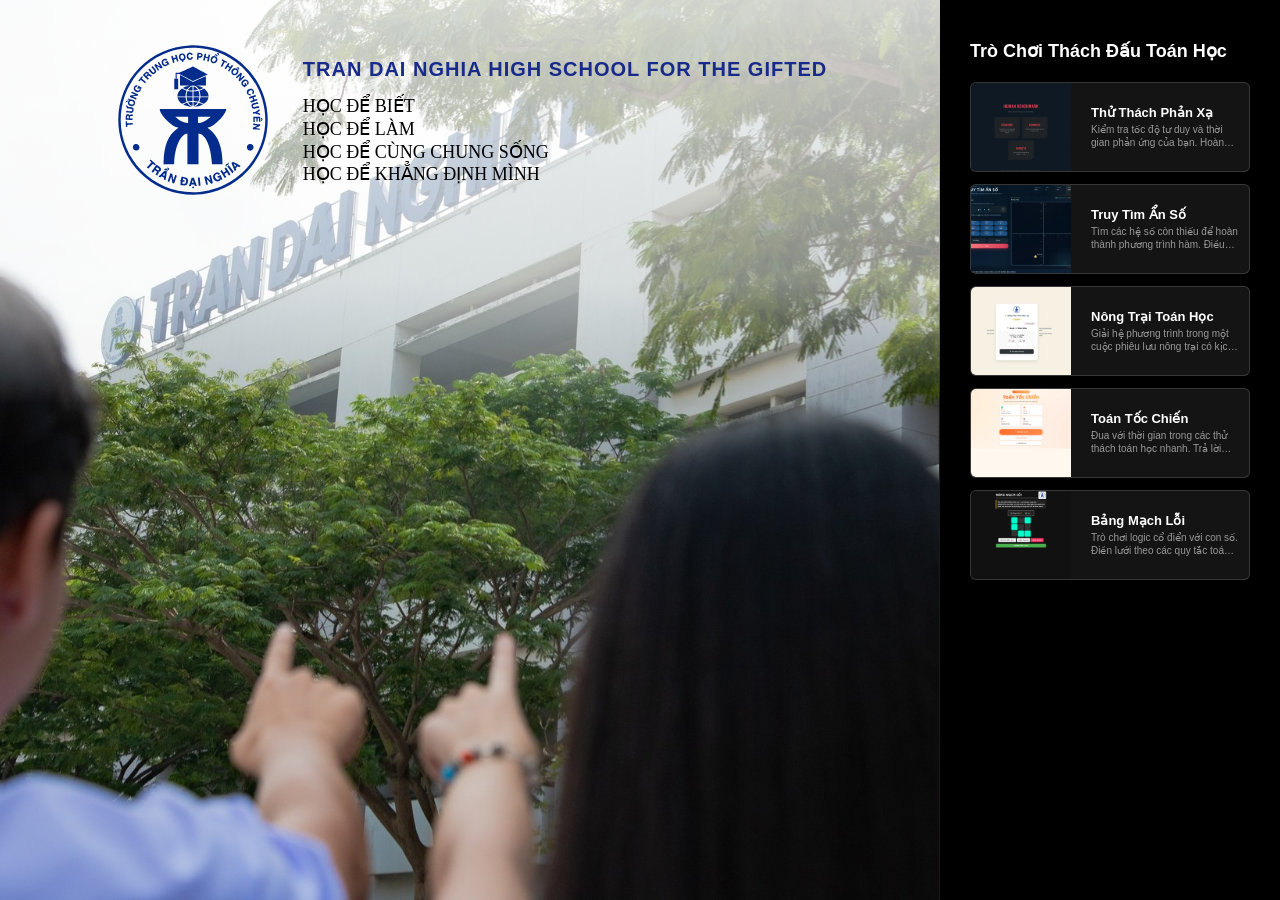
<file: index.html>
<!DOCTYPE html>
<html lang="en">
<head>
    <meta charset="UTF-8">
    <meta name="viewport" content="width=device-width, initial-scale=1.0">
    <title>NHBMC26</title>
    <link rel="stylesheet" href="styles.css">
</head>
<body>
    <header>
        <div class="header-content">
            <div class="logo-container">
                <img src="logo_tdn.svg" alt="TRAN DAI NGHIA High School" class="school-logo">
            </div>
            <div class="school-info">
                <h1 class="school-name">TRAN DAI NGHIA HIGH SCHOOL FOR THE GIFTED</h1>
                <div class="school-slogan">
                    <p>HỌC ĐỂ BIẾT</p>
                    <p>HỌC ĐỂ LÀM</p>
                    <p>HỌC ĐỂ CÙNG CHUNG SỐNG</p>
                    <p>HỌC ĐỂ KHẲNG ĐỊNH MÌNH</p>
                </div>
            </div>
        </div>
    </header>

    <div class="banner">
        <img src="banner.jpg" alt="Math Challenge Banner">
    </div>

    <main>
        <h2 class="section-title">Trò Chơi Thách Đấu Toán Học</h2>
        
        <div class="games-container">
            <a href="An/index.html" class="game-card">
                <div class="game-thumbnail">
                    <img src="screenshots/127.0.0.1_5500_An_index.html.webp" alt="Reflex Challenge">
                </div>
                <div class="game-info">
                    <h3>Thử Thách Phản Xạ</h3>
                    <p>Kiểm tra tốc độ tư duy và thời gian phản ứng của bạn. Hoàn thành các phép toán nhanh trước khi hết giờ.</p>
                </div>
            </a>

            <a href="Dang/index.html" class="game-card">
                <div class="game-thumbnail">
                    <img src="screenshots/127.0.0.1_5500_Dang_index.html.webp" alt="Function Quest">
                </div>
                <div class="game-info">
                    <h3>Truy Tìm Ẩn Số</h3>
                    <p>Tìm các hệ số còn thiếu để hoàn thành phương trình hàm. Điều chỉnh tham số và đạt mục tiêu một cách chính xác.</p>
                </div>
            </a>

            <a href="Duong/index.html" class="game-card">
                <div class="game-thumbnail">
                    <img src="screenshots/127.0.0.1_5500_Duong_index.html.webp" alt="The Math Farm">
                </div>
                <div class="game-info">
                    <h3>Nông Trại Toán Học</h3>
                    <p>Giải hệ phương trình trong một cuộc phiêu lưu nông trại có kịch bản. Giúp quản lý nông trại bằng kỹ năng toán học.</p>
                </div>
            </a>

            <a href="Cuong/index.html" class="game-card">
                <div class="game-thumbnail">
                    <img src="screenshots/127.0.0.1_5500_Cuong_index.html.webp" alt="Speed Math Battle">
                </div>
                <div class="game-info">
                    <h3>Toán Tốc Chiến</h3>
                    <p>Đua với thời gian trong các thử thách toán học nhanh. Trả lời câu hỏi nhanh chóng và kết hợp combo để tối đa điểm của bạn.</p>
                </div>
            </a>

            <a href="Khoi/index.html" class="game-card">
                <div class="game-thumbnail">
                    <img src="screenshots/127.0.0.1_5500_Khoi_index.html.webp" alt="Number Grid Puzzle">
                </div>
                <div class="game-info">
                    <h3>Bảng Mạch Lỗi</h3>
                    <p>Trò chơi logic cổ điển với con số. Điền lưới theo các quy tắc toán học và ràng buộc các điều kiện.</p>
                </div>
            </a>
        </div>
    </main>

    <script src="script.js"></script>
</body>
</html>
</file>
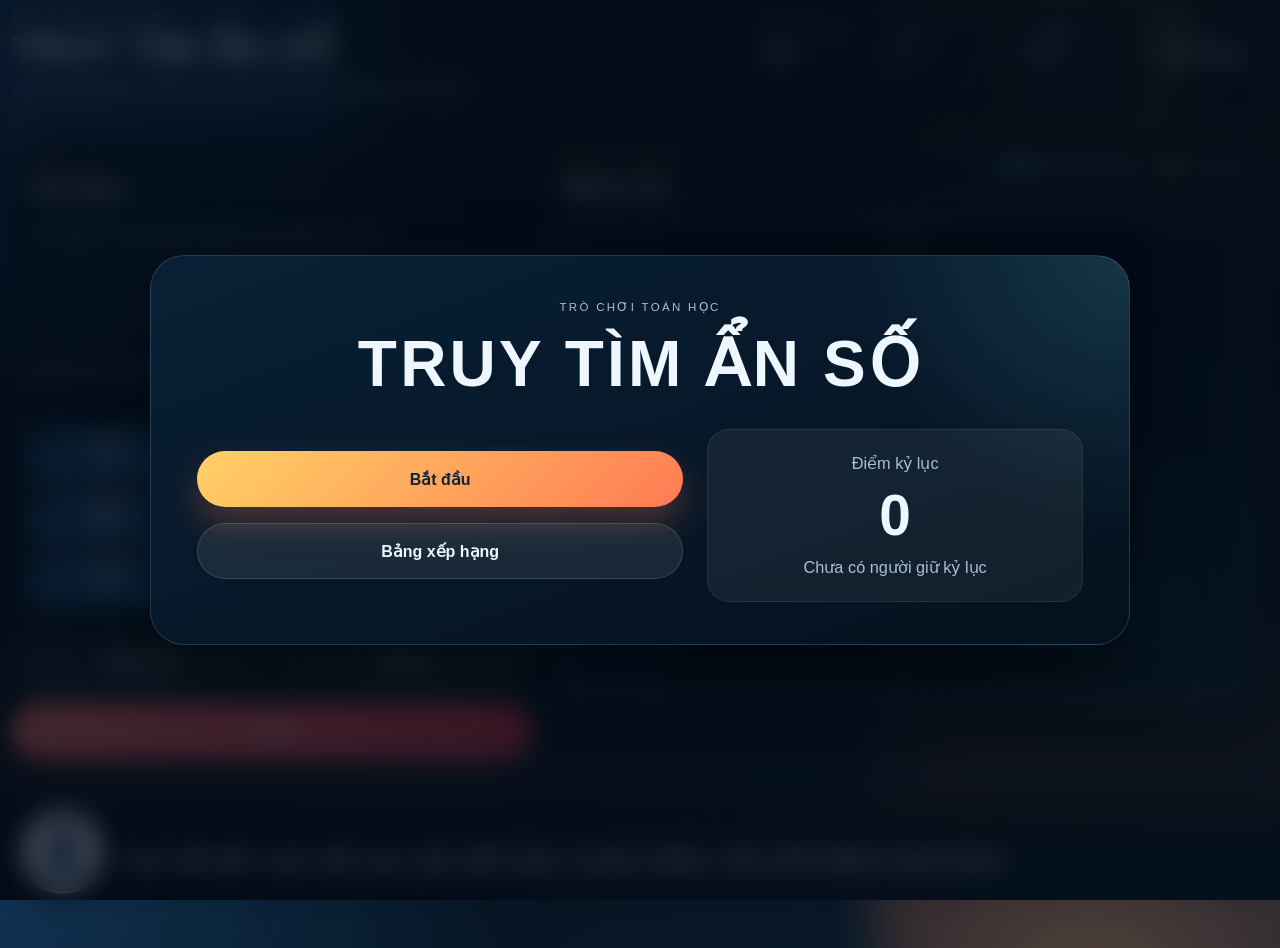
<file: Dang/index.html>
<!DOCTYPE html>
<html lang="vi">
<head>
  <meta charset="UTF-8">
  <meta name="viewport" content="width=device-width, initial-scale=1.0">
  <title>Truy tìm ẩn số</title>
  <link rel="stylesheet" href="styles.css">
</head>
<body>
  <div class="app-shell" id="app">
    <header class="topbar">
      <div class="brand">
        <p class="eyebrow">Trò chơi Toán Học</p>
        <h1>TRUY TÌM ẨN SỐ</h1>
        <p class="subtitle">Cân chỉnh quỹ đạo bằng cách kéo thả hệ số vào công thức hàm số.</p>
      </div>

      <div class="hud">
        <div class="hud-card">
          <span class="hud-label">Thời gian</span>
          <strong id="timeValue">120.0s</strong>
        </div>
        <div class="hud-card">
          <span class="hud-label">Điểm</span>
          <strong id="scoreValue">0</strong>
        </div>
        <div class="hud-card">
          <span class="hud-label">Combo</span>
          <strong id="comboValue">0 / 3</strong>
        </div>
        <div class="hud-card fever-card" id="feverCard">
          <span class="hud-label">Fever</span>
          <strong id="feverValue">Sẵn sàng</strong>
        </div>
      </div>
    </header>

    <main class="game-layout">
      <section class="control-panel">
        <div class="panel-card formula-card">
          <div class="section-head">
            <p class="section-kicker" id="levelBadge">Màn 1 / 15</p>
            <h2 id="stageTitle">Giai đoạn 1</h2>
          </div>

          <p class="instruction" id="levelInstruction"></p>

          <div class="formula-board">
            <div class="formula-area" id="formulaArea" aria-live="polite"></div>
            <button class="secondary-btn formula-reset-btn" id="resetBtn" type="button" aria-label="Reset hàm số">
              <svg class="reset-icon" viewBox="0 0 100 100" aria-hidden="true">
                <circle cx="50" cy="50" r="46" class="reset-icon-disc" />
                <path d="M68 24A31 31 0 0 0 22 45" class="reset-icon-arc" />
                <path d="M17 31L12 57 37 45Z" class="reset-icon-head" />
                <path d="M32 76A31 31 0 0 0 78 55" class="reset-icon-arc" />
                <path d="M83 69L88 43 63 55Z" class="reset-icon-head" />
              </svg>
            </button>
          </div>

          <p class="status-line" id="statusLine">Nhấn Bắt đầu để mở cổng thời gian 120 giây.</p>
        </div>

        <div class="panel-card palette-card">
          <div class="palette-grid" id="palette" aria-label="Các số để kéo thả"></div>
        </div>

        <div class="side-actions" aria-label="Điều khiển trò chơi">
          <div class="side-actions-row">
            <button class="secondary-btn side-action-btn" id="pauseBtn" type="button">Tạm dừng</button>
            <button class="secondary-btn side-action-btn" id="gameRestartBtn" type="button">Chơi lại</button>
          </div>
          <button class="secondary-btn side-action-btn danger-btn" id="homeBtn" type="button">Thoát</button>
        </div>
      </section>

      <section class="graph-panel">
        <div class="graph-header">
          <div>
            <p class="section-kicker">Bảng quỹ đạo</p>
            <h2>Hệ trục Oxy</h2>
          </div>
          <div class="graph-legend">
            <span><i class="legend-swatch current"></i>Đường hiện tại</span>
            <span><i class="legend-swatch preview"></i>Dự báo</span>
          </div>
        </div>

        <div class="graph-frame">
          <svg id="graph" viewBox="0 0 640 640" role="img" aria-label="Đồ thị hàm số">
            <defs>
              <clipPath id="graphClip">
                <rect x="0" y="0" width="640" height="640" rx="28"></rect>
              </clipPath>
            </defs>
            <rect class="graph-backdrop" x="0" y="0" width="640" height="640" rx="28"></rect>
            <g id="gridLayer" clip-path="url(#graphClip)"></g>
            <g id="decorLayer" clip-path="url(#graphClip)"></g>
            <path id="previewPath" class="preview-path" clip-path="url(#graphClip)"></path>
            <path id="curvePath" class="curve-path" clip-path="url(#graphClip)"></path>
          </svg>
        </div>
      </section>
    </main>
  </div>

  <div class="score-banner" id="scoreBanner" aria-live="polite"></div>

  <div class="overlay is-visible" id="startOverlay" aria-hidden="false">
    <div class="overlay-card start-screen large-overlay-card">
      <p class="section-kicker">Trò chơi toán học</p>
      <h2>TRUY TÌM ẨN SỐ</h2>

      <div class="start-layout">
        <div class="start-actions">
          <button class="primary-btn long-btn" id="startBtn" type="button">Bắt đầu</button>
          <button class="secondary-btn long-btn" id="leaderboardBtn" type="button">Bảng xếp hạng</button>
        </div>

        <div class="hero-stats">
          <div class="hero-stat-card">
            <span>Điểm kỷ lục</span>
            <strong id="recordScore">0</strong>
            <small id="recordOwner">Chưa có người giữ kỷ lục</small>
          </div>
        </div>
      </div>
    </div>
  </div>

  <div class="overlay" id="nameOverlay" aria-hidden="true">
    <div class="overlay-card name-screen large-overlay-card centered-overlay">
      <p class="section-kicker">Người chơi</p>
      <h2>Nhập tên để bắt đầu</h2>

      <input class="name-input" id="playerNameInput" type="text" maxlength="24" autocomplete="nickname" placeholder="Ví dụ: An, Bình, Team 9A">
      <p class="input-error" id="nameError">Hãy nhập tên trước khi bắt đầu.</p>

      <div class="tutorial-toggle-card" aria-label="Chế độ hướng dẫn">
        <div class="tutorial-toggle-copy">
          <strong>Chế độ hướng dẫn</strong>
          <p id="tutorialModeHint">Mỗi giai đoạn sẽ có màn hướng dẫn tương tác ngay trên bàn chơi.</p>
        </div>
        <button class="tutorial-toggle-btn" id="tutorialModeBtn" type="button" aria-pressed="true" aria-label="Tắt chế độ hướng dẫn">Bật</button>
      </div>

      <div class="overlay-actions stacked-buttons">
        <button class="primary-btn long-btn" id="confirmStartBtn" type="button">Bắt đầu chơi</button>
        <button class="secondary-btn long-btn" id="nameBackBtn" type="button">Quay lại</button>
      </div>
    </div>
  </div>

  <div class="overlay" id="endOverlay" aria-hidden="true">
    <div class="overlay-card end-screen large-overlay-card centered-overlay">
      <h2 id="endTitle">HẾT GIỜ</h2>
      <p id="endSummary"></p>
      <div class="end-stats">
        <div>
          <span>Điểm</span>
          <strong id="finalScore">0</strong>
        </div>
        <div>
          <span>Số màn đã vượt</span>
          <strong id="finalSolved">0 / 15</strong>
        </div>
        <div>
          <span>Thời gian</span>
          <strong id="finalTime">120.0s</strong>
        </div>
      </div>
      <div class="tutorial-toggle-card end-tutorial-toggle" aria-label="Chế độ hướng dẫn sau ván chơi">
        <div class="tutorial-toggle-copy">
          <strong>Chế độ hướng dẫn</strong>
          <p id="endTutorialModeHint">Bật để ván sau vẫn có màn hướng dẫn từng giai đoạn.</p>
        </div>
        <button class="tutorial-toggle-btn" id="endTutorialModeBtn" type="button" aria-pressed="true" aria-label="Tắt chế độ hướng dẫn">Bật</button>
      </div>
      <div class="overlay-actions end-actions">
        <div class="end-actions-row">
          <button class="primary-btn long-btn" id="restartBtn" type="button">Chơi lại</button>
          <button class="secondary-btn long-btn" id="endLeaderboardBtn" type="button">Bảng xếp hạng</button>
        </div>
        <button class="secondary-btn long-btn danger-btn" id="endExitBtn" type="button">Thoát</button>
      </div>
    </div>
  </div>

  <div class="overlay" id="pauseOverlay" aria-hidden="true">
    <div class="overlay-card pause-screen centered-overlay">
      <p class="section-kicker">Tạm dừng</p>
      <h2>Trò chơi đang nghỉ</h2>
      <p>Đồng hồ và điểm Fever đã được đóng băng. Bấm tiếp tục để quay lại đúng màn hiện tại.</p>
      <button class="primary-btn" id="resumeBtn" type="button">Tiếp tục</button>
    </div>
  </div>

  <div class="overlay leaderboard-overlay" id="leaderboardOverlay" aria-hidden="true">
    <div class="overlay-card leaderboard-screen large-overlay-card centered-overlay">
      <h2>BẢNG XẾP HẠNG</h2>
      <div class="leaderboard-head" aria-hidden="true">
        <span>Hạng</span>
        <span>Tên</span>
        <span>Điểm</span>
        <span>Thời gian</span>
      </div>
      <ol class="leaderboard-list" id="leaderboardList"></ol>
      <div class="overlay-actions">
        <button class="secondary-btn" id="closeLeaderboardBtn" type="button">Đóng</button>
      </div>
    </div>
  </div>

  <div class="overlay" id="confirmOverlay" aria-hidden="true">
    <div class="overlay-card confirm-screen large-overlay-card centered-overlay">
      <p class="section-kicker" id="confirmKicker">Xác nhận</p>
      <h2 id="confirmTitle">Bạn có chắc chắn không?</h2>
      <p id="confirmMessage"></p>
      <div class="tutorial-toggle-card confirm-tutorial-toggle is-hidden" id="confirmTutorialToggleCard" aria-label="Chế độ hướng dẫn khi chơi lại">
        <div class="tutorial-toggle-copy">
          <strong>Chế độ hướng dẫn</strong>
          <p id="confirmTutorialModeHint">Bật để ván chơi lại hiện hướng dẫn ở các giai đoạn.</p>
        </div>
        <button class="tutorial-toggle-btn" id="confirmTutorialModeBtn" type="button" aria-pressed="true" aria-label="Tắt chế độ hướng dẫn">Bật</button>
      </div>
      <div class="overlay-actions confirm-actions">
        <button class="secondary-btn long-btn" id="confirmCancelBtn" type="button">Quay lại</button>
        <button class="primary-btn long-btn" id="confirmAcceptBtn" type="button">Xác nhận</button>
      </div>
    </div>
  </div>

  <div class="overlay countdown-overlay" id="countdownOverlay" aria-hidden="true">
    <div class="countdown-card">
      <p class="section-kicker">Sẵn sàng</p>
      <div class="countdown-number" id="countdownValue">3</div>
      <p class="countdown-name" id="countdownName"></p>
    </div>
  </div>

  <div class="overlay stage-intro-overlay" id="stageIntroOverlay" aria-hidden="true">
    <div class="stage-intro-card">
      <p class="section-kicker">Bắt đầu giai đoạn</p>
      <h2 id="stageIntroTitle">GIAI ĐOẠN 1</h2>
      <p class="stage-intro-subtitle" id="stageIntroSubtitle">Làm quen với hệ số góc</p>
      <p class="stage-intro-lead" id="stageIntroLead"></p>
    </div>
  </div>

  <div class="overlay tutorial-stage-banner-overlay" id="tutorialStageBannerOverlay" aria-hidden="true">
    <div class="tutorial-stage-banner">
      <h2 id="tutorialStageBannerTitle">HƯỚNG DẪN GIAI ĐOẠN 1</h2>
      <p id="tutorialStageBannerSubtitle">Làm quen với hệ số góc</p>
    </div>
  </div>

  <div class="overlay fever-info-overlay" id="feverInfoOverlay" aria-hidden="true">
    <div class="overlay-card fever-info-card large-overlay-card centered-overlay">
      <p class="section-kicker">HƯỚNG DẪN</p>
      <h2>CHẾ ĐỘ FEVER</h2>
      <p class="fever-info-lead" id="feverInfoLead"></p>
      <ul class="overlay-list fever-info-list">
        <li id="feverInfoTrigger">Ghép đúng 3 màn liên tiếp trong vòng 20 giây để bật FEVER.</li>
        <li id="feverInfoDuration">Fever kéo dài 15 giây.</li>
        <li>Trong Fever, mỗi màn đúng được cộng điểm gấp đôi.</li>
        <li>Nếu chọn sai trong Fever, bạn sẽ không bị trừ điểm.</li>
      </ul>
      <div class="overlay-actions">
        <button class="primary-btn long-btn" id="feverInfoContinueBtn" type="button">Tiếp tục</button>
      </div>
    </div>
  </div>

  <div class="tutorial-hint-layer" id="tutorialHintLayer" aria-hidden="true">
    <div class="tutorial-hint-bubble" id="tutorialHintBubble">
      <span id="tutorialHintText"></span>
    </div>
    <div class="tutorial-hint-ghost" id="tutorialHintGhost" aria-hidden="true"></div>
  </div>

  <div class="screen-flash-overlay" id="screenFlashOverlay" aria-hidden="true"></div>

  <aside class="school-banner" aria-label="Thông điệp giáo dục">
    <img
      class="school-banner__logo"
      src="tran-dai-nghia-logo.png"
      alt="Logo Trường THPT chuyên Trần Đại Nghĩa"
    >
    <p class="school-banner__text">HỌC ĐỂ BIẾT, HỌC ĐỂ LÀM, HỌC ĐỂ CÙNG CHUNG SỐNG, HỌC ĐỂ KHẲNG ĐỊNH MÌNH</p>
  </aside>

  <div class="overlay tutorial-overlay" id="tutorialOverlay" aria-hidden="true">
    <div class="overlay-card tutorial-screen large-overlay-card">
      <p class="section-kicker" id="tutorialStageKicker">Giai đoạn 1</p>
      <h2 id="tutorialTitle">Làm quen với hệ số góc</h2>
      <p class="tutorial-lead" id="tutorialLead"></p>

      <div class="tutorial-demo-card">
        <div class="tutorial-demo-head">
          <strong>Màn hướng dẫn nhanh</strong>
          <span id="tutorialFormulaLabel">Cách điền phương trình</span>
        </div>

        <div class="tutorial-playground" id="tutorialPlayground">
          <div class="tutorial-callout" id="tutorialCallout">
            <span id="tutorialCalloutText"></span>
          </div>

          <div class="formula-board tutorial-formula-board">
            <div class="formula-area tutorial-formula-area" id="tutorialFormulaArea"></div>
          </div>

          <div class="tutorial-palette-wrap">
            <p class="tutorial-palette-label">Kho số mẫu</p>
            <div class="palette-grid tutorial-palette" id="tutorialPalette" aria-hidden="true"></div>
          </div>

          <div class="tutorial-ghost-chip" id="tutorialGhostChip" aria-hidden="true"></div>
        </div>
      </div>

      <div class="overlay-actions">
        <button class="primary-btn long-btn" id="tutorialContinueBtn" type="button">Đã hiểu, tiếp tục</button>
      </div>
    </div>
  </div>

  <script src="script.js"></script>
</body>
</html>
</file>
<file: styles.css>
* {
    margin: 0;
    padding: 0;
    box-sizing: border-box;
}

body {
    font-family: 'Segoe UI', Tahoma, Geneva, Verdana, sans-serif;
    display: flex;
    min-height: 100vh;
    background-color: #000;
    position: relative;
}

header {
    position: absolute;
    top: 0;
    left: 0;
    width: calc(100% - 340px);
    z-index: 10;
    padding: 40px;
    padding-bottom: 200px;
    background: linear-gradient(180deg, rgba(255,255,255,0.8) 0%, rgba(255,255,255,0.5) 70%, rgba(255,255,255,0) 100%);
}

.header-content {
    display: flex;
    align-items: center;
    justify-content: center;
    gap: 30px;
}

.logo-container {
    flex-shrink: 0;
}

.school-logo {
    height: 160px;
    width: auto;
}

.school-info {
    text-align: center;
    color: #000;
}

.school-name {
    font-family: 'Arial';
    color: #182a8a;
    font-weight: 700;
    font-size: 1.25rem;
    margin-bottom: 15px;
    letter-spacing: 1px;
    line-height: 1.3;
}

.school-slogan {
    font-family: 'Times New Roman', Times, serif;
    font-weight: 500;
    font-size: 1.125rem;
    line-height: 1.1;
    text-align: left;
}

.school-slogan p {
    margin: 3px 0;
}

.banner {
    flex: 1;
    height: 100vh;
    overflow: hidden;
    position: relative;
    background: linear-gradient(90deg, #4169e1 0%, #4169e1 75%, rgba(65,105,225,0.3) 90%, rgba(0,0,0,0.4) 100%);
}

.banner img {
    width: 100%;
    height: 100%;
    object-fit: cover;
    display: block;
}

main {
    width: fit-content;
    max-height: 100vh;
    overflow-y: auto;
    background-color: #000;
    color: #fff;
    padding: 40px 30px;
    display: flex;
    flex-direction: column;
    border-left: 1px solid rgba(255, 255, 255, 0.1);
}

.section-title {
    font-size: 18px;
    margin-bottom: 20px;
    text-align: left;
    color: #fff;
}

.games-container {
    display: flex;
    flex-direction: column;
    gap: 12px;
}

.game-card {
    display: flex;
    flex-direction: row;
    gap: 10px;
    background-color: rgba(255, 255, 255, 0.08);
    border: 1px solid rgba(255, 255, 255, 0.15);
    border-radius: 6px;
    overflow: hidden;
    transition: all 0.3s ease;
    text-decoration: none;
    color: #fff;
    cursor: pointer;
    padding: 0;
    width: 280px;
    height: 90px;
}

.game-card:hover {
    background-color: rgba(255, 255, 255, 0.12);
    border-color: rgba(255, 255, 255, 0.25);
    transform: translateY(-2px);
}

.game-thumbnail {
    flex-shrink: 0;
    width: 100px;
    height: 90px;
    background-color: #222;
    overflow: hidden;
}

.game-thumbnail img {
    width: 100%;
    height: 100%;
    object-fit: cover;
    display: block;
}

.game-info {
    padding: 8px 10px;
    display: flex;
    flex-direction: column;
    justify-content: center;
    flex: 1;
    overflow: hidden;
}

.game-info h3 {
    font-size: 13px;
    margin-bottom: 3px;
    color: #fff;
    font-weight: 600;
    line-height: 1.2;
}

.game-info p {
    font-size: 10px;
    color: #999;
    line-height: 1.3;
    display: -webkit-box;
    -webkit-line-clamp: 2;
    -webkit-box-orient: vertical;
    overflow: hidden;
}
</file>
<file: Dang/styles.css>
:root {
  --bg-top: #04121f;
  --bg-bottom: #10263d;
  --panel: rgba(7, 24, 40, 0.74);
  --panel-border: rgba(159, 204, 255, 0.18);
  --text: #eef6ff;
  --muted: #a9bfd6;
  --accent: #6fe7ff;
  --accent-warm: #ffd166;
  --accent-hot: #ff7b54;
  --success: #7dffb2;
  --danger: #ff8d8d;
  --shadow: 0 24px 70px rgba(0, 0, 0, 0.36);
  --grid: rgba(142, 190, 255, 0.1);
  --axis: rgba(214, 234, 255, 0.55);
  --curve: #7ee6ff;
  --preview: #ffd166;
  --chip-1: #153f6e;
  --chip-2: #1f5e95;
  --footer-banner-height: 75px;
  --footer-logo-size: 68px;
  --footer-logo-lift: -8px;
}

* {
  box-sizing: border-box;
}

html,
body {
  margin: 0;
  min-height: 100%;
}

body {
  font-family: "Candara", "Trebuchet MS", "Segoe UI", sans-serif;
  color: var(--text);
  background:
    radial-gradient(circle at top left, rgba(58, 160, 255, 0.22), transparent 32%),
    radial-gradient(circle at 85% 12%, rgba(255, 209, 102, 0.18), transparent 20%),
    linear-gradient(155deg, var(--bg-top), var(--bg-bottom));
  height: 100vh;
  overflow: hidden;
}

body::before,
body::after {
  content: "";
  position: fixed;
  width: 34rem;
  height: 34rem;
  border-radius: 50%;
  filter: blur(24px);
  pointer-events: none;
  z-index: 0;
}

body::before {
  top: -12rem;
  left: -12rem;
  background: rgba(43, 135, 255, 0.15);
}

body::after {
  bottom: -14rem;
  right: -8rem;
  background: rgba(255, 123, 84, 0.14);
}

body.is-dragging {
  cursor: grabbing;
}

body.fever-active {
  background:
    radial-gradient(circle at top left, rgba(255, 118, 76, 0.26), transparent 30%),
    radial-gradient(circle at 80% 8%, rgba(255, 209, 102, 0.28), transparent 22%),
    linear-gradient(155deg, #2b1022, #12253c);
}

body.tutorial-active {
  background:
    radial-gradient(circle at top left, rgba(96, 180, 255, 0.28), transparent 34%),
    radial-gradient(circle at 82% 14%, rgba(255, 223, 145, 0.18), transparent 24%),
    linear-gradient(155deg, #10283f, #1b3f5f);
  color: var(--text);
}

.app-shell {
  position: relative;
  z-index: 1;
  width: min(1340px, calc(100vw - 24px));
  margin: 0 auto;
  min-height: calc(100vh - var(--footer-banner-height));
  padding: 10px 0 calc(var(--footer-banner-height) - 50px);
  display: grid;
  grid-template-rows: auto 1fr;
  gap: 12px;
}

.school-banner {
  position: fixed;
  left: 0;
  right: 0;
  bottom: 0;
  height: var(--footer-banner-height);
  padding: 3px 20px;
  display: flex;
  align-items: center;
  gap: 18px;
  background:
    linear-gradient(90deg, rgba(4, 18, 31, 0.98), rgba(16, 38, 61, 0.96));
  box-shadow: 0 -18px 30px rgba(0, 0, 0, 0.34);
  backdrop-filter: blur(16px);
  overflow: visible;
  z-index: 40;
}

.school-banner__logo,
.school-banner__text {
  position: relative;
  z-index: 1;
}

.school-banner__logo {
  width: 85px;
  height: 85px;
  flex: 0 0 auto;
  object-fit: contain;
  margin-top: var(--footer-logo-lift);
  margin-bottom: 15px;
  padding: 3px;
  border-radius: 50%;
  background: radial-gradient(circle at 35% 30%, rgba(255, 255, 255, 0.98), rgba(221, 236, 255, 0.92));
  box-shadow: 0 12px 24px rgba(0, 0, 0, 0.22);
}

.school-banner__text {
  margin: 0;
  color: #f4fbff;
  font-size: clamp(0.92rem, 2.45vw, 1.16rem);
  font-weight: 800;
  letter-spacing: 0.075em;
  line-height: 1.08;
  text-transform: uppercase;
  text-shadow: 0 0 18px rgba(111, 231, 255, 0.12);
}

.topbar {
  display: flex;
  gap: 14px;
  align-items: stretch;
  justify-content: space-between;
  margin-bottom: 0;
}

.brand {
  max-width: 460px;
}

.eyebrow,
.section-kicker {
  margin: 0;
  text-transform: uppercase;
  letter-spacing: 0.2em;
  font-size: 0.72rem;
  color: var(--accent-warm);
}

.brand h1,
.graph-header h2,
.section-head h2 {
  margin: 8px 0 10px;
  font-size: clamp(1.7rem, 2.5vw, 2.8rem);
  line-height: 0.95;
}

.brand h1 {
  font-size: clamp(2rem, 2.9vw, 3.2rem);
  text-transform: uppercase;
  letter-spacing: 0.04em;
}

.section-head h2,
.graph-header h2 {
  font-size: 1.2rem;
}

.subtitle,
.instruction,
.stage-description,
.hint-text,
.status-line,
.overlay-card p,
.overlay-card li {
  margin: 0;
  color: var(--muted);
  line-height: 1.6;
}

.hud {
  display: grid;
  grid-template-columns: repeat(4, minmax(116px, 1fr));
  gap: 10px;
  min-width: min(520px, 100%);
}

.hud-card,
.panel-card,
.graph-panel,
.overlay-card {
  background: var(--panel);
  border: 1px solid var(--panel-border);
  box-shadow: var(--shadow);
  backdrop-filter: blur(16px);
}

.hud-card {
  border-radius: 18px;
  padding: 12px 14px;
  display: flex;
  flex-direction: column;
  gap: 6px;
}

.hud-label {
  font-size: 0.8rem;
  text-transform: uppercase;
  letter-spacing: 0.12em;
  color: var(--muted);
}

.hud-card strong {
  font-size: 1.08rem;
}

.fever-card {
  position: relative;
  overflow: hidden;
}

.fever-card::after {
  content: "";
  position: absolute;
  inset: -40%;
  background: linear-gradient(120deg, transparent, rgba(255, 209, 102, 0.14), transparent);
  transform: translateX(-55%);
  transition: transform 0.5s ease;
}

body.fever-active .fever-card::after {
  transform: translateX(55%);
}

.game-layout {
  display: grid;
  grid-template-columns: 520px minmax(0, 1fr);
  gap: 12px;
  height: 100%;
  min-height: 0;
  align-items: stretch;
}

.control-panel {
  display: flex;
  flex-direction: column;
  gap: 12px;
  height: 100%;
  min-height: 0;
  max-width: 520px;
}

.panel-card,
.graph-panel {
  border-radius: 26px;
}

.panel-card {
  padding: 16px;
}

.palette-card {
  padding: 14px;
}

.section-head {
  display: flex;
  flex-direction: column;
  gap: 4px;
}

.section-head.compact h2 {
  font-size: 1.25rem;
  margin-bottom: 0;
}

.formula-card {
  display: flex;
  flex-direction: column;
  gap: 12px;
}

.tutorial-board-label {
  display: none;
  align-self: center;
  margin: -2px 0 2px;
  padding: 6px 14px;
  border-radius: 999px;
  background: rgba(255, 209, 102, 0.28);
  color: #15324b;
  font-size: 0.82rem;
  font-weight: 900;
  letter-spacing: 0.12em;
  text-transform: uppercase;
}

body.tutorial-active .tutorial-board-label {
  display: inline-flex;
}

.formula-board {
  background:
    linear-gradient(145deg, rgba(111, 231, 255, 0.08), rgba(255, 209, 102, 0.06)),
    rgba(4, 18, 31, 0.58);
  border: 1px solid rgba(120, 210, 255, 0.16);
  border-radius: 18px;
  padding: 12px 14px;
  min-height: 72px;
  display: flex;
  align-items: center;
  justify-content: space-between;
  gap: 12px;
  overflow: hidden;
}

.formula-area {
  flex: 1;
  min-width: 0;
  display: flex;
  align-items: center;
  justify-content: center;
}

.formula-line {
  display: flex;
  align-items: center;
  flex-wrap: nowrap;
  justify-content: center;
  gap: 10px;
  font-size: clamp(1.35rem, 2vw, 1.9rem);
  font-weight: 700;
  white-space: nowrap;
}

.formula-token {
  color: var(--text);
}

.formula-line sup {
  font-size: 0.56em;
}

.drop-slot {
  appearance: none;
  border: 1px dashed rgba(111, 231, 255, 0.5);
  background: rgba(3, 20, 38, 0.82);
  color: var(--accent);
  border-radius: 14px;
  min-width: 64px;
  height: 46px;
  font: inherit;
  padding: 0 16px;
  cursor: pointer;
  transition: transform 0.16s ease, border-color 0.16s ease, box-shadow 0.16s ease, color 0.16s ease;
}

.drop-slot:hover,
.drop-slot:focus-visible {
  transform: translateY(-2px);
  border-color: rgba(255, 209, 102, 0.72);
  outline: none;
}

.drop-slot.filled {
  color: var(--text);
  border-style: solid;
  background: linear-gradient(160deg, rgba(56, 127, 216, 0.76), rgba(18, 72, 130, 0.9));
  box-shadow: 0 14px 24px rgba(30, 99, 179, 0.3);
}

.drop-slot.previewing {
  color: #111c28;
  background: linear-gradient(145deg, rgba(255, 209, 102, 0.95), rgba(255, 154, 92, 0.94));
  border-color: rgba(255, 230, 168, 0.95);
  box-shadow: 0 14px 30px rgba(255, 155, 92, 0.24);
}

.action-row {
  display: flex;
  align-items: center;
  justify-content: center;
  gap: 10px;
  flex-wrap: nowrap;
}

.formula-reset-btn {
  width: 62px;
  min-width: 62px;
  height: 62px;
  padding: 0;
  border-radius: 50%;
  display: inline-flex;
  align-items: center;
  justify-content: center;
  background: transparent;
  border: none;
  box-shadow: none;
}

.formula-reset-btn:hover,
.formula-reset-btn:focus-visible {
  filter: brightness(1.06);
}

.reset-icon {
  width: 100%;
  height: 100%;
  display: block;
  filter: drop-shadow(0 6px 10px rgba(0, 0, 0, 0.26));
}

.reset-icon-disc {
  fill: #05080d;
}

.reset-icon-arc {
  fill: none;
  stroke: #ffffff;
  stroke-width: 11;
  stroke-linecap: round;
}

.reset-icon-head {
  fill: #ffffff;
}

.side-actions {
  display: flex;
  flex-direction: column;
  gap: 12px;
}

.side-actions-row {
  display: grid;
  grid-template-columns: repeat(2, minmax(0, 1fr));
  gap: 10px;
}

.secondary-btn,
.primary-btn {
  border: none;
  border-radius: 999px;
  padding: 12px 18px;
  font: inherit;
  font-weight: 700;
  cursor: pointer;
  transition: transform 0.18s ease, box-shadow 0.18s ease, filter 0.18s ease;
}

.secondary-btn {
  background: rgba(255, 255, 255, 0.08);
  color: var(--text);
  border: 1px solid rgba(255, 255, 255, 0.14);
}

.primary-btn {
  background: linear-gradient(135deg, var(--accent-warm), var(--accent-hot));
  color: #102336;
  box-shadow: 0 16px 34px rgba(255, 123, 84, 0.28);
}

.secondary-btn:hover,
.primary-btn:hover {
  transform: translateY(-2px);
  filter: brightness(1.04);
}

.danger-btn {
  background: linear-gradient(135deg, #ff7d7d, #d83a58);
  color: #fff;
  border: 1px solid rgba(255, 173, 173, 0.2);
  box-shadow: 0 16px 34px rgba(216, 58, 88, 0.28);
}

.long-btn,
.side-action-btn {
  width: 100%;
  min-height: 56px;
  display: inline-flex;
  align-items: center;
  justify-content: center;
  text-align: center;
}

.palette-grid {
  display: grid;
  grid-template-columns: repeat(3, minmax(0, 1fr));
  gap: 8px;
}

.number-chip {
  border: 1px solid rgba(145, 217, 255, 0.18);
  border-radius: 16px;
  background:
    radial-gradient(circle at top, rgba(255, 255, 255, 0.22), transparent 48%),
    linear-gradient(160deg, var(--chip-1), var(--chip-2));
  color: var(--text);
  min-height: 54px;
  display: flex;
  align-items: center;
  justify-content: center;
  font-size: 1.1rem;
  font-weight: 700;
  box-shadow: inset 0 1px 0 rgba(255, 255, 255, 0.08);
  cursor: grab;
  user-select: none;
  touch-action: none;
  transition: transform 0.18s ease, border-color 0.18s ease, box-shadow 0.18s ease;
}

.number-chip:hover {
  transform: translateY(-3px) scale(1.01);
  border-color: rgba(255, 209, 102, 0.42);
  box-shadow: 0 16px 28px rgba(0, 0, 0, 0.22);
}

.number-chip:active {
  cursor: grabbing;
}

.status-line {
  min-height: 24px;
}

.status-line.success {
  color: var(--success);
}

.status-line.fever {
  color: var(--accent-warm);
}

.status-line.warning {
  color: var(--danger);
}

body.tutorial-active .hud-card,
body.tutorial-active .panel-card,
body.tutorial-active .graph-panel {
  background: rgba(18, 47, 76, 0.82);
  border-color: rgba(132, 197, 255, 0.18);
  box-shadow: 0 24px 52px rgba(4, 16, 29, 0.36);
}

body.tutorial-active .hud-label,
body.tutorial-active .subtitle,
body.tutorial-active .instruction,
body.tutorial-active .status-line,
body.tutorial-active .graph-legend,
body.tutorial-active .overlay-card p,
body.tutorial-active .overlay-card li,
body.tutorial-active .target-label,
body.tutorial-active .tick-label,
body.tutorial-active .axis-label {
  color: #bfd5ea;
}

body.tutorial-active .brand h1,
body.tutorial-active .section-head h2,
body.tutorial-active .graph-header h2,
body.tutorial-active .hud-card strong {
  color: #f4f8ff;
}

body.tutorial-active .formula-board,
body.tutorial-active .graph-frame {
  background:
    radial-gradient(circle at top left, rgba(111, 231, 255, 0.12), transparent 38%),
    linear-gradient(160deg, rgba(18, 47, 76, 0.96), rgba(8, 26, 45, 0.96));
  border-color: rgba(132, 197, 255, 0.2);
}

body.tutorial-active .graph-backdrop {
  fill: rgba(10, 31, 50, 0.92);
}

body.tutorial-active .grid-line {
  stroke: rgba(143, 194, 246, 0.12);
}

body.tutorial-active .axis-line {
  stroke: rgba(217, 236, 255, 0.45);
}

body.tutorial-active .formula-token,
body.tutorial-active .number-chip,
body.tutorial-active .drop-slot {
  color: #eef6ff;
}

.score-banner {
  position: fixed;
  top: 26px;
  left: 50%;
  transform: translate(-50%, -18px);
  min-width: 220px;
  max-width: min(90vw, 420px);
  padding: 14px 22px;
  border-radius: 999px;
  text-align: center;
  font-weight: 800;
  letter-spacing: 0.02em;
  box-shadow: 0 22px 44px rgba(0, 0, 0, 0.3);
  opacity: 0;
  pointer-events: none;
  z-index: 35;
  transition: opacity 0.2s ease, transform 0.2s ease;
}

.score-banner.is-visible {
  opacity: 1;
  transform: translate(-50%, 0);
}

.score-banner.gain {
  background: linear-gradient(135deg, rgba(125, 255, 178, 0.98), rgba(77, 212, 145, 0.96));
  color: #0b1d16;
}

.score-banner.loss {
  background: linear-gradient(135deg, rgba(255, 141, 141, 0.98), rgba(255, 95, 95, 0.96));
  color: #2a0d0d;
}

.score-banner.fever {
  background: linear-gradient(135deg, rgba(255, 209, 102, 0.98), rgba(255, 145, 77, 0.96));
  color: #2c1b06;
}

.overlay-actions {
  display: flex;
  gap: 12px;
  flex-wrap: wrap;
  margin-top: 22px;
}

.stacked-buttons {
  flex-direction: column;
  align-items: stretch;
}

.confirm-actions {
  width: min(100%, 560px);
  margin-left: auto;
  margin-right: auto;
  justify-content: center;
}

.graph-panel {
  padding: 16px;
  position: relative;
  overflow: hidden;
  display: flex;
  flex-direction: column;
  height: 73%;
  min-height: 0;
}

.graph-panel::after {
  content: "";
  position: absolute;
  inset: auto -10% -22% auto;
  width: 28rem;
  height: 28rem;
  border-radius: 50%;
  background: radial-gradient(circle, rgba(111, 231, 255, 0.12), transparent 62%);
  pointer-events: none;
}

.graph-header {
  display: flex;
  align-items: flex-start;
  justify-content: space-between;
  gap: 12px;
  margin-bottom: 8px;
}

.graph-legend {
  display: flex;
  gap: 16px;
  align-items: center;
  color: var(--muted);
  font-size: 0.92rem;
  flex-wrap: wrap;
}

.graph-legend span {
  display: inline-flex;
  align-items: center;
  gap: 8px;
}

.legend-swatch {
  width: 36px;
  height: 6px;
  border-radius: 999px;
  display: inline-block;
}

.legend-swatch.current {
  background: var(--curve);
}

.legend-swatch.preview {
  background: linear-gradient(90deg, var(--preview), rgba(255, 209, 102, 0.2));
  border: 1px dashed rgba(255, 209, 102, 0.6);
}

.graph-frame {
  position: relative;
  background:
    radial-gradient(circle at 50% 0%, rgba(255, 209, 102, 0.1), transparent 34%),
    linear-gradient(160deg, rgba(5, 22, 38, 0.92), rgba(11, 34, 56, 0.88));
  border: 4px solid rgba(153, 210, 255, 0.34);
  border-radius: 22px;
  padding: 0;
  flex: 1;
  min-height: 0;
  overflow: hidden;
}

#graph {
  width: 100%;
  height: 100%;
  display: block;
}

.graph-backdrop {
  fill: rgba(3, 12, 24, 0.78);
  stroke: none;
}

.grid-line {
  stroke: var(--grid);
  stroke-width: 1;
}

.axis-line {
  stroke: var(--axis);
  stroke-width: 2.6;
}

.axis-label,
.tick-label {
  fill: rgba(238, 246, 255, 0.68);
  font-size: 15px;
  font-family: "Candara", "Trebuchet MS", "Segoe UI", sans-serif;
}

.curve-path,
.preview-path {
  fill: none;
  stroke-linecap: round;
  stroke-linejoin: round;
  filter: drop-shadow(0 10px 18px rgba(0, 0, 0, 0.24));
}

.curve-path {
  stroke: var(--curve);
  stroke-width: 6;
  transition: d 0.2s ease, opacity 0.2s ease;
}

.preview-path {
  stroke: var(--preview);
  stroke-width: 4;
  stroke-dasharray: 16 12;
  opacity: 0.92;
}

.curve-solved {
  animation: curvePulse 0.65s ease;
}

@keyframes curvePulse {
  0% {
    stroke-width: 6;
    filter: drop-shadow(0 0 0 rgba(125, 255, 178, 0));
  }
  50% {
    stroke-width: 10;
    filter: drop-shadow(0 0 28px rgba(125, 255, 178, 0.46));
  }
  100% {
    stroke-width: 6;
    filter: drop-shadow(0 10px 18px rgba(0, 0, 0, 0.24));
  }
}

.target-label {
  fill: var(--text);
  font-size: 16px;
  font-weight: 700;
  font-family: "Candara", "Trebuchet MS", "Segoe UI", sans-serif;
}

.target-star {
  fill: #ffd166;
  stroke: rgba(255, 246, 194, 0.88);
  stroke-width: 1.5;
}

.target-anchor {
  fill: rgba(111, 231, 255, 0.2);
  stroke: rgba(111, 231, 255, 0.9);
  stroke-width: 3;
}

.target-center {
  fill: rgba(255, 209, 102, 0.2);
  stroke: rgba(255, 209, 102, 0.92);
  stroke-width: 2.6;
}

.gate-body {
  fill: rgba(125, 255, 178, 0.1);
  stroke: rgba(125, 255, 178, 0.72);
  stroke-width: 3;
  stroke-dasharray: 10 10;
}

.gate-core {
  stroke: rgba(125, 255, 178, 0.84);
  stroke-width: 2;
}

.drag-ghost {
  position: fixed;
  top: 0;
  left: 0;
  width: 88px;
  height: 88px;
  display: flex;
  align-items: center;
  justify-content: center;
  border-radius: 20px;
  background: linear-gradient(160deg, rgba(255, 209, 102, 0.95), rgba(255, 123, 84, 0.92));
  color: #0d2030;
  font-size: 1.7rem;
  font-weight: 800;
  box-shadow: 0 22px 38px rgba(0, 0, 0, 0.32);
  pointer-events: none;
  z-index: 25;
}

.overlay {
  position: fixed;
  inset: 0;
  display: grid;
  place-items: center;
  padding: 24px;
  background: rgba(2, 10, 19, 0.74);
  backdrop-filter: blur(12px);
  opacity: 0;
  visibility: hidden;
  pointer-events: none;
  transition: opacity 0.24s ease, visibility 0.24s ease;
  z-index: 48;
}

.overlay.is-visible {
  opacity: 1;
  visibility: visible;
  pointer-events: auto;
}

.overlay-card {
  width: min(620px, 100%);
  border-radius: 28px;
  padding: 32px;
  background:
    radial-gradient(circle at top right, rgba(111, 231, 255, 0.14), transparent 26%),
    linear-gradient(160deg, rgba(10, 33, 56, 0.95), rgba(4, 18, 31, 0.95));
  max-height: min(90vh, 960px);
  overflow: auto;
}

.overlay-card h2 {
  margin: 10px 0 12px;
  font-size: clamp(2rem, 4vw, 3rem);
}

.stage-intro-overlay {
  background: rgba(2, 10, 19, 0.48);
  z-index: 50;
}

.tutorial-stage-banner-overlay {
  background: rgba(2, 10, 19, 0.18);
  z-index: 51;
}

.stage-intro-card {
  width: min(760px, calc(100vw - 32px));
  padding: 34px 30px;
  border-radius: 32px;
  text-align: center;
  background:
    radial-gradient(circle at top right, rgba(255, 209, 102, 0.16), transparent 26%),
    linear-gradient(160deg, rgba(10, 33, 56, 0.95), rgba(4, 18, 31, 0.95));
  border: 1px solid rgba(159, 204, 255, 0.16);
  box-shadow: 0 28px 72px rgba(0, 0, 0, 0.38);
}

.stage-intro-card h2 {
  margin: 8px 0;
  font-size: clamp(2.5rem, 6vw, 4.3rem);
  text-transform: uppercase;
  letter-spacing: 0.1em;
}

.stage-intro-subtitle,
.stage-intro-lead {
  display: none;
}

.tutorial-stage-banner {
  width: min(1040px, calc(100vw - 40px));
  min-height: 108px;
  padding: 24px 40px;
  border-radius: 999px;
  text-align: center;
  background:
    radial-gradient(circle at left center, rgba(255, 209, 102, 0.14), transparent 22%),
    radial-gradient(circle at right center, rgba(111, 231, 255, 0.16), transparent 22%),
    linear-gradient(90deg, rgba(12, 36, 59, 0.96), rgba(18, 52, 82, 0.96));
  border: 1px solid rgba(145, 210, 255, 0.16);
  box-shadow: 0 26px 68px rgba(0, 0, 0, 0.34);
}

.tutorial-stage-banner h2 {
  margin: 0;
  color: #f7fbff;
  font-size: clamp(1.55rem, 4.2vw, 2.8rem);
  letter-spacing: 0.12em;
  text-transform: uppercase;
}

.tutorial-stage-banner p {
  margin-top: 8px;
  color: #b8d3eb;
  font-size: clamp(0.9rem, 2vw, 1.12rem);
  letter-spacing: 0.08em;
  text-transform: uppercase;
}

.fever-info-overlay {
  z-index: 52;
}

.fever-info-card {
  width: min(820px, 100%);
}

.fever-info-lead {
  width: min(100%, 38rem);
  margin-left: auto;
  margin-right: auto;
  text-align: center;
}

.fever-info-list {
  width: min(100%, 36rem);
  margin-left: auto;
  margin-right: auto;
  text-align: left;
}

.tutorial-hint-layer {
  position: fixed;
  inset: 0;
  pointer-events: none;
  z-index: 36;
  opacity: 0;
  transition: opacity 0.18s ease;
}

.tutorial-hint-layer.is-visible {
  opacity: 1;
}

.tutorial-hint-bubble {
  --tutorial-hint-arrow-offset: 50%;
  position: fixed;
  top: 12px;
  left: 12px;
  width: min(330px, calc(100vw - 24px));
  padding: 14px 16px;
  border-radius: 18px;
  background: linear-gradient(160deg, rgba(255, 209, 102, 0.96), rgba(255, 154, 92, 0.94));
  color: #132334;
  font-size: 0.96rem;
  font-weight: 700;
  line-height: 1.45;
  box-shadow: 0 18px 30px rgba(0, 0, 0, 0.22);
  opacity: 0;
  transform: translateY(8px);
  transition: opacity 0.18s ease, transform 0.18s ease;
}

.tutorial-hint-bubble::after {
  content: "";
  position: absolute;
  left: var(--tutorial-hint-arrow-offset);
  bottom: -10px;
  width: 18px;
  height: 18px;
  background: rgba(255, 176, 96, 0.96);
  transform: translateX(-50%) rotate(45deg);
  border-radius: 4px;
}

.tutorial-hint-bubble.is-visible {
  opacity: 1;
  transform: translateY(0);
}

.tutorial-hint-ghost {
  position: fixed;
  top: 0;
  left: 0;
  width: 82px;
  height: 82px;
  display: flex;
  align-items: center;
  justify-content: center;
  border-radius: 20px;
  background: linear-gradient(160deg, rgba(255, 209, 102, 0.62), rgba(255, 123, 84, 0.58));
  color: #0d2030;
  font-size: 1.55rem;
  font-weight: 800;
  box-shadow: 0 18px 32px rgba(0, 0, 0, 0.22);
  opacity: 0;
  z-index: 1;
}

.tutorial-hint-ghost.is-visible {
  opacity: 0.82;
}

.tutorial-hint-ghost.is-animating {
  transition: transform 0.86s cubic-bezier(0.2, 0.8, 0.22, 1);
}

.screen-flash-overlay {
  position: fixed;
  inset: 0;
  background:
    radial-gradient(circle at center, rgba(0, 0, 0, 0.08), rgba(0, 0, 0, 0.42)),
    rgba(0, 0, 0, 0.2);
  opacity: 0;
  visibility: hidden;
  pointer-events: none;
  backdrop-filter: blur(0);
  -webkit-backdrop-filter: blur(0);
  transition: opacity 0.22s ease, visibility 0.22s ease, backdrop-filter 0.8s ease, -webkit-backdrop-filter 0.8s ease;
  z-index: 58;
}

.screen-flash-overlay.is-visible {
  opacity: 1;
  visibility: visible;
  backdrop-filter: blur(18px);
  -webkit-backdrop-filter: blur(18px);
}

.drop-slot.tutorial-drop-target {
  border-color: rgba(255, 209, 102, 0.92);
  box-shadow: 0 0 0 3px rgba(255, 209, 102, 0.12);
}

.tutorial-overlay {
  z-index: 52;
}

.tutorial-screen.large-overlay-card {
  width: min(980px, 100%);
}

.tutorial-screen > .section-kicker,
.tutorial-screen > h2,
.tutorial-screen > .tutorial-lead {
  text-align: center;
}

.tutorial-lead {
  width: min(100%, 46rem);
  margin: 0 auto;
  color: var(--muted);
  line-height: 1.7;
}

.tutorial-demo-card {
  margin-top: 26px;
  padding: 24px;
  border-radius: 26px;
  background:
    radial-gradient(circle at top right, rgba(255, 209, 102, 0.14), transparent 24%),
    linear-gradient(160deg, rgba(7, 24, 40, 0.9), rgba(4, 18, 31, 0.88));
  border: 1px solid rgba(159, 204, 255, 0.14);
}

.tutorial-demo-head {
  display: flex;
  align-items: center;
  justify-content: space-between;
  gap: 12px;
  margin-bottom: 18px;
  color: var(--muted);
}

.tutorial-demo-head strong {
  color: var(--text);
  font-size: 1.05rem;
}

.tutorial-demo-head span {
  font-size: 0.92rem;
  letter-spacing: 0.06em;
  text-transform: uppercase;
}

.tutorial-playground {
  position: relative;
  padding: 96px 20px 18px;
  border-radius: 22px;
  background:
    radial-gradient(circle at 14% 18%, rgba(111, 231, 255, 0.1), transparent 18%),
    rgba(255, 255, 255, 0.03);
  overflow: hidden;
}

.tutorial-formula-board {
  min-height: 88px;
  justify-content: center;
}

.tutorial-formula-area {
  justify-content: center;
}

.tutorial-demo-slot {
  display: inline-flex;
  align-items: center;
  justify-content: center;
  cursor: default;
  pointer-events: none;
}

.tutorial-slot-target {
  border-color: rgba(255, 209, 102, 0.92);
  box-shadow: 0 0 0 3px rgba(255, 209, 102, 0.12);
}

.tutorial-slot-hit {
  animation: tutorial-slot-hit 0.4s ease;
}

.tutorial-palette-wrap {
  margin-top: 18px;
}

.tutorial-palette-label {
  margin: 0 0 10px;
  color: var(--muted);
  font-size: 0.86rem;
  letter-spacing: 0.06em;
  text-transform: uppercase;
}

.tutorial-palette {
  pointer-events: none;
}

.tutorial-chip {
  cursor: default;
  position: relative;
  pointer-events: none;
}

.tutorial-chip-source {
  border-color: rgba(255, 209, 102, 0.72);
  box-shadow: 0 0 0 3px rgba(255, 209, 102, 0.12), 0 16px 28px rgba(0, 0, 0, 0.18);
}

.tutorial-callout {
  --tutorial-arrow-offset: 50%;
  position: absolute;
  top: 12px;
  left: 12px;
  width: min(320px, calc(100% - 24px));
  padding: 14px 16px;
  border-radius: 18px;
  background: linear-gradient(160deg, rgba(255, 209, 102, 0.96), rgba(255, 154, 92, 0.94));
  color: #132334;
  font-size: 0.96rem;
  font-weight: 700;
  line-height: 1.45;
  box-shadow: 0 18px 30px rgba(0, 0, 0, 0.22);
  opacity: 0;
  transform: translateY(8px);
  transition: opacity 0.18s ease, transform 0.18s ease;
}

.tutorial-callout::after {
  content: "";
  position: absolute;
  left: var(--tutorial-arrow-offset);
  bottom: -10px;
  width: 18px;
  height: 18px;
  background: rgba(255, 176, 96, 0.96);
  transform: translateX(-50%) rotate(45deg);
  border-radius: 4px;
}

.tutorial-callout.is-visible {
  opacity: 1;
  transform: translateY(0);
}

.tutorial-ghost-chip {
  position: absolute;
  top: 0;
  left: 0;
  width: 82px;
  height: 82px;
  display: flex;
  align-items: center;
  justify-content: center;
  border-radius: 20px;
  background: linear-gradient(160deg, rgba(255, 209, 102, 0.95), rgba(255, 123, 84, 0.92));
  color: #0d2030;
  font-size: 1.55rem;
  font-weight: 800;
  box-shadow: 0 22px 38px rgba(0, 0, 0, 0.24);
  opacity: 0;
  pointer-events: none;
  z-index: 2;
}

.tutorial-ghost-chip.is-visible {
  opacity: 0.84;
}

.tutorial-ghost-chip.is-animating {
  transition: transform 0.86s cubic-bezier(0.2, 0.8, 0.22, 1);
}

@keyframes tutorial-slot-hit {
  0% {
    transform: scale(0.92);
  }
  100% {
    transform: scale(1);
  }
}

.start-screen {
  text-align: left;
}

.large-overlay-card {
  border-radius: 34px;
  padding: 42px 46px;
}

.start-screen.large-overlay-card {
  width: min(980px, 100%);
}

.name-screen.large-overlay-card,
.leaderboard-screen.large-overlay-card {
  width: min(780px, 100%);
}

.centered-overlay {
  text-align: center;
}

.centered-overlay .overlay-actions {
  justify-content: center;
}

.start-screen > .section-kicker,
.start-screen > h2,
.start-copy,
.leaderboard-screen > .section-kicker,
.leaderboard-screen > h2,
.name-screen > .section-kicker,
.name-screen > h2 {
  text-align: center;
}

.start-screen h2 {
  font-size: clamp(2.7rem, 5vw, 4.15rem);
  text-transform: uppercase;
  letter-spacing: 0.05em;
}

.start-layout {
  display: grid;
  grid-template-columns: minmax(0, 1.1fr) minmax(260px, 0.85fr);
  gap: 24px;
  align-items: stretch;
  margin-top: 28px;
}

.start-actions {
  display: flex;
  flex-direction: column;
  justify-content: center;
  gap: 16px;
}

.hero-stats {
  margin-top: 0;
  display: flex;
}

.hero-stat-card {
  flex: 1;
  border-radius: 22px;
  padding: 24px 26px;
  background: rgba(255, 255, 255, 0.06);
  border: 1px solid rgba(255, 255, 255, 0.08);
  display: flex;
  flex-direction: column;
  justify-content: center;
  gap: 10px;
  text-align: center;
}

.hero-stat-card span,
.hero-stat-card small {
  color: var(--muted);
  font-size: 1.02rem;
}

.player-name {
  color: var(--text);
  font-weight: 800;
  font-size: 1em;
}

.hero-stat-card strong:not(.player-name) {
  font-size: clamp(2.55rem, 5.2vw, 3.55rem);
}

.form-label {
  display: block;
  margin: 18px 0 8px;
  color: var(--text);
  font-weight: 700;
}

.name-input {
  width: 100%;
  border-radius: 18px;
  border: 1px solid rgba(145, 217, 255, 0.2);
  background: rgba(3, 20, 38, 0.82);
  color: var(--text);
  padding: 18px 20px;
  font: inherit;
  font-size: 1.08rem;
  text-align: center;
}

.name-screen .name-input {
  margin-top: 18px;
}

.name-input:focus {
  outline: 2px solid rgba(255, 209, 102, 0.45);
  border-color: rgba(255, 209, 102, 0.65);
}

.input-error {
  min-height: 24px;
  margin-top: 10px;
  color: var(--danger);
  opacity: 0;
  transition: opacity 0.16s ease;
}

.input-error.is-visible {
  opacity: 1;
}

.tutorial-toggle-card {
  margin-top: 16px;
  padding: 14px 16px;
  border-radius: 20px;
  background: rgba(255, 255, 255, 0.06);
  border: 1px solid rgba(255, 255, 255, 0.08);
  display: flex;
  align-items: center;
  justify-content: space-between;
  gap: 16px;
  text-align: left;
}

.tutorial-toggle-copy {
  display: flex;
  flex-direction: column;
  gap: 0;
}

.tutorial-toggle-copy strong {
  color: var(--text);
  font-size: 1rem;
  letter-spacing: 0.06em;
}

.tutorial-toggle-copy p {
  display: none;
}

.tutorial-toggle-btn {
  position: relative;
  width: 58px;
  min-width: 58px;
  height: 34px;
  padding: 0;
  border: none;
  background: transparent;
  box-shadow: none;
  flex: 0 0 auto;
  cursor: pointer;
}

.tutorial-toggle-btn__track {
  position: relative;
  display: block;
  width: 58px;
  height: 34px;
  border-radius: 999px;
  background: linear-gradient(145deg, #7de28d, #3ebc63);
  box-shadow: inset 0 0 0 1px rgba(255, 255, 255, 0.14), 0 10px 18px rgba(31, 103, 58, 0.22);
  transition: background 0.2s ease, box-shadow 0.2s ease, opacity 0.2s ease;
}

.tutorial-toggle-btn__track::before {
  content: "";
  position: absolute;
  inset: 2px;
  border-radius: inherit;
  background: linear-gradient(180deg, rgba(255, 255, 255, 0.2), transparent);
}

.tutorial-toggle-btn::after {
  content: attr(aria-pressed);
  position: absolute;
  width: 1px;
  height: 1px;
  padding: 0;
  margin: -1px;
  overflow: hidden;
  clip: rect(0, 0, 0, 0);
  white-space: nowrap;
  border: 0;
}

.tutorial-toggle-btn__thumb {
  position: absolute;
  top: 3px;
  left: 3px;
  width: 28px;
  height: 28px;
  border-radius: 50%;
  background: linear-gradient(180deg, #ffffff, #edf5fb);
  box-shadow: 0 6px 12px rgba(3, 20, 38, 0.18);
  transform: translateX(24px);
  transition: transform 0.2s ease;
}

.tutorial-toggle-btn.is-off .tutorial-toggle-btn__track {
  background: linear-gradient(145deg, #c5d2de, #9eb2c4);
  box-shadow: inset 0 0 0 1px rgba(255, 255, 255, 0.16), 0 10px 18px rgba(41, 64, 86, 0.16);
}

.tutorial-toggle-btn.is-off .tutorial-toggle-btn__thumb {
  transform: translateX(0);
}

.tutorial-toggle-card.is-hidden {
  display: none;
}

.end-tutorial-toggle,
.confirm-tutorial-toggle {
  width: min(100%, 640px);
  margin-left: auto;
  margin-right: auto;
}

.end-tutorial-toggle {
  display: none;
}

.leaderboard-list {
  margin: 20px 0 0;
  padding: 0;
  list-style: none;
  display: flex;
  flex-direction: column;
  gap: 12px;
  width: min(100%, 660px);
  margin-left: auto;
  margin-right: auto;
}

.leaderboard-screen h2 {
  font-size: clamp(2.3rem, 4.7vw, 3.6rem);
  text-transform: uppercase;
  letter-spacing: 0.08em;
  font-weight: 900;
}

.leaderboard-head,
.leaderboard-item {
  display: grid;
  grid-template-columns: 72px minmax(0, 1.55fr) minmax(90px, 0.72fr) minmax(120px, 0.92fr);
  gap: 14px;
  align-items: center;
}

.leaderboard-head {
  width: min(100%, 660px);
  margin: 24px auto 0;
  padding: 0 18px;
  color: var(--muted);
  font-size: 0.88rem;
  text-transform: uppercase;
  letter-spacing: 0.08em;
}

.leaderboard-head span:nth-child(3),
.leaderboard-head span:nth-child(4) {
  text-align: right;
}

.leaderboard-item {
  border-radius: 18px;
  padding: 18px 20px;
  background: rgba(255, 255, 255, 0.06);
}

.leaderboard-rank {
  font-size: 1.2rem;
  font-weight: 800;
  color: var(--accent-warm);
}

.leaderboard-name {
  font-weight: 700;
  overflow: hidden;
  text-overflow: ellipsis;
  white-space: nowrap;
}

.leaderboard-score {
  font-weight: 800;
  text-align: right;
}

.leaderboard-time {
  font-weight: 800;
  text-align: right;
}

.leaderboard-empty {
  color: var(--muted);
  text-align: center;
  padding: 26px 14px;
  border-radius: 18px;
  background: rgba(255, 255, 255, 0.04);
}

.countdown-overlay {
  background: rgba(2, 10, 19, 0.58);
}

.countdown-card {
  min-width: min(72vw, 420px);
  text-align: center;
  border-radius: 30px;
  padding: 34px 28px;
  background: rgba(3, 20, 38, 0.92);
  border: 1px solid rgba(145, 217, 255, 0.16);
  box-shadow: 0 24px 60px rgba(0, 0, 0, 0.36);
}

.countdown-number {
  font-size: clamp(4rem, 10vw, 7rem);
  font-weight: 900;
  line-height: 1;
  color: var(--accent-warm);
  margin: 10px 0 8px;
}

.countdown-name {
  color: var(--muted);
  font-size: 1.05rem;
}

.overlay-list {
  margin: 18px 0 24px;
  padding-left: 20px;
  color: var(--muted);
  display: flex;
  flex-direction: column;
  gap: 8px;
}

.end-stats {
  display: grid;
  grid-template-columns: repeat(3, minmax(0, 1fr));
  gap: 14px;
  width: min(100%, 640px);
  margin: 22px auto 24px;
}

.end-stats div {
  border-radius: 18px;
  padding: 18px;
  background: rgba(255, 255, 255, 0.06);
  display: flex;
  flex-direction: column;
  align-items: center;
  text-align: center;
  gap: 6px;
}

.end-stats span {
  color: var(--muted);
}

.end-stats strong {
  font-size: 1.7rem;
}

.end-screen.large-overlay-card {
  width: min(840px, 100%);
}

.confirm-screen.large-overlay-card {
  width: min(760px, 100%);
}

.pause-screen {
  text-align: center;
}

.pause-screen p,
.pause-screen h2 {
  text-align: center;
}

.pause-screen .primary-btn {
  min-width: 220px;
  display: flex;
  align-items: center;
  justify-content: center;
  margin: 22px auto 0;
}

.end-screen h2,
.end-screen #endSummary,
.confirm-screen #confirmMessage {
  text-align: center;
}

.end-screen h2 {
  margin-top: 0;
  text-transform: uppercase;
  letter-spacing: 0.12em;
}

.end-screen #endSummary,
.confirm-screen #confirmMessage {
  width: min(100%, 40rem);
  margin-left: auto;
  margin-right: auto;
  text-wrap: balance;
}

.end-actions {
  width: min(100%, 640px);
  margin-left: auto;
  margin-right: auto;
  flex-direction: column;
  align-items: stretch;
}

.end-actions-row,
.confirm-actions {
  display: grid;
  grid-template-columns: repeat(2, minmax(0, 1fr));
  gap: 12px;
}

@media (max-width: 1120px) {
  .app-shell {
    width: calc(100vw - 18px);
  }

  .brand {
    max-width: 360px;
  }

  .hud {
    min-width: 460px;
  }

  .game-layout {
    grid-template-columns: 470px minmax(0, 1fr);
  }

  .control-panel {
    max-width: 470px;
  }
}

@media (max-width: 920px) {
  :root {
    --footer-banner-height: 78px;
    --footer-logo-size: 60px;
    --footer-logo-lift: -6px;
  }

  body {
    height: auto;
    overflow: auto;
  }

  .app-shell {
    height: auto;
    min-height: 100vh;
    padding-bottom: calc(var(--footer-banner-height) + 12px);
    grid-template-rows: auto auto;
  }

  .topbar {
    flex-direction: column;
  }

  .brand {
    max-width: none;
  }

  .hud {
    grid-template-columns: repeat(4, minmax(0, 1fr));
    width: 100%;
    min-width: 0;
  }

  .game-layout {
    grid-template-columns: 1fr;
  }

  .control-panel {
    max-width: none;
  }

  .panel-card,
  .graph-panel {
    padding: 18px;
    border-radius: 22px;
  }

  .palette-grid {
    grid-template-columns: repeat(3, minmax(0, 1fr));
  }

  .number-chip {
    min-height: 72px;
    font-size: 1.45rem;
  }

  .formula-board {
    min-height: 96px;
    padding: 16px;
  }

  .formula-line {
    gap: 10px;
    font-size: 1.45rem;
  }

  .drop-slot {
    min-width: 76px;
    height: 58px;
    border-radius: 14px;
  }

  .graph-header {
    flex-direction: column;
  }

  .action-row {
    flex-direction: column;
    align-items: stretch;
  }

  .overlay-card {
    padding: 24px;
  }

  .large-overlay-card {
    padding: 30px 24px;
  }

  .stage-intro-card {
    padding: 28px 22px;
  }

  .stage-intro-card h2 {
    font-size: clamp(2rem, 9vw, 3.4rem);
  }

  .tutorial-stage-banner {
    min-height: 96px;
    padding: 22px 24px;
  }

  .stage-intro-subtitle {
    font-size: 0.96rem;
  }

  .tutorial-hint-bubble {
    width: min(296px, calc(100vw - 20px));
    font-size: 0.9rem;
  }

  .tutorial-hint-ghost {
    width: 72px;
    height: 72px;
    font-size: 1.36rem;
  }

  .start-layout {
    grid-template-columns: 1fr;
  }

  .hero-stats {
    display: block;
  }

  .tutorial-toggle-card {
    flex-direction: column;
    align-items: stretch;
    text-align: center;
  }

  .tutorial-toggle-btn {
    margin: 0 auto;
  }

  .tutorial-demo-head {
    flex-direction: column;
    text-align: center;
  }

  .tutorial-playground {
    padding: 112px 14px 16px;
  }

  .tutorial-callout {
    width: calc(100% - 24px);
    font-size: 0.9rem;
  }

  .tutorial-ghost-chip {
    width: 72px;
    height: 72px;
    font-size: 1.36rem;
  }

  .school-banner {
    padding: 4px 16px;
    gap: 12px;
  }

  .school-banner__text {
    font-size: 0.86rem;
    letter-spacing: 0.05em;
    white-space: normal;
  }
}

@media (max-width: 720px) {
  :root {
    --footer-banner-height: 90px;
    --footer-logo-size: 52px;
    --footer-logo-lift: -4px;
  }

  .hud {
    grid-template-columns: repeat(2, minmax(0, 1fr));
  }

  .side-actions-row,
  .end-actions-row,
  .confirm-actions,
  .leaderboard-head,
  .leaderboard-item {
    grid-template-columns: 1fr;
  }

  .leaderboard-head span:nth-child(3),
  .leaderboard-head span:nth-child(4),
  .leaderboard-score,
  .leaderboard-time {
    text-align: left;
  }

  .end-stats {
    grid-template-columns: 1fr;
  }

  .tutorial-demo-card {
    padding: 18px 14px;
  }

  .tutorial-playground {
    padding: 122px 10px 12px;
  }

  .stage-intro-card {
    padding: 24px 18px;
  }

  .tutorial-stage-banner {
    border-radius: 28px;
    min-height: 88px;
    padding: 18px 18px;
  }

  .tutorial-stage-banner h2 {
    font-size: clamp(1.18rem, 6.2vw, 1.9rem);
    letter-spacing: 0.08em;
  }

  .tutorial-stage-banner p {
    font-size: 0.82rem;
  }

  .stage-intro-subtitle {
    font-size: 0.9rem;
  }

  .stage-intro-lead {
    font-size: 0.92rem;
  }

  .tutorial-hint-bubble {
    width: min(260px, calc(100vw - 16px));
    font-size: 0.84rem;
  }

  .tutorial-hint-ghost {
    width: 64px;
    height: 64px;
    font-size: 1.22rem;
  }

  .tutorial-callout {
    font-size: 0.84rem;
  }

  .tutorial-ghost-chip {
    width: 64px;
    height: 64px;
    font-size: 1.22rem;
  }

  .school-banner {
    padding: 4px 12px;
    gap: 10px;
  }

  .school-banner__text {
    font-size: 0.74rem;
    line-height: 1.12;
  }
}
</file>
